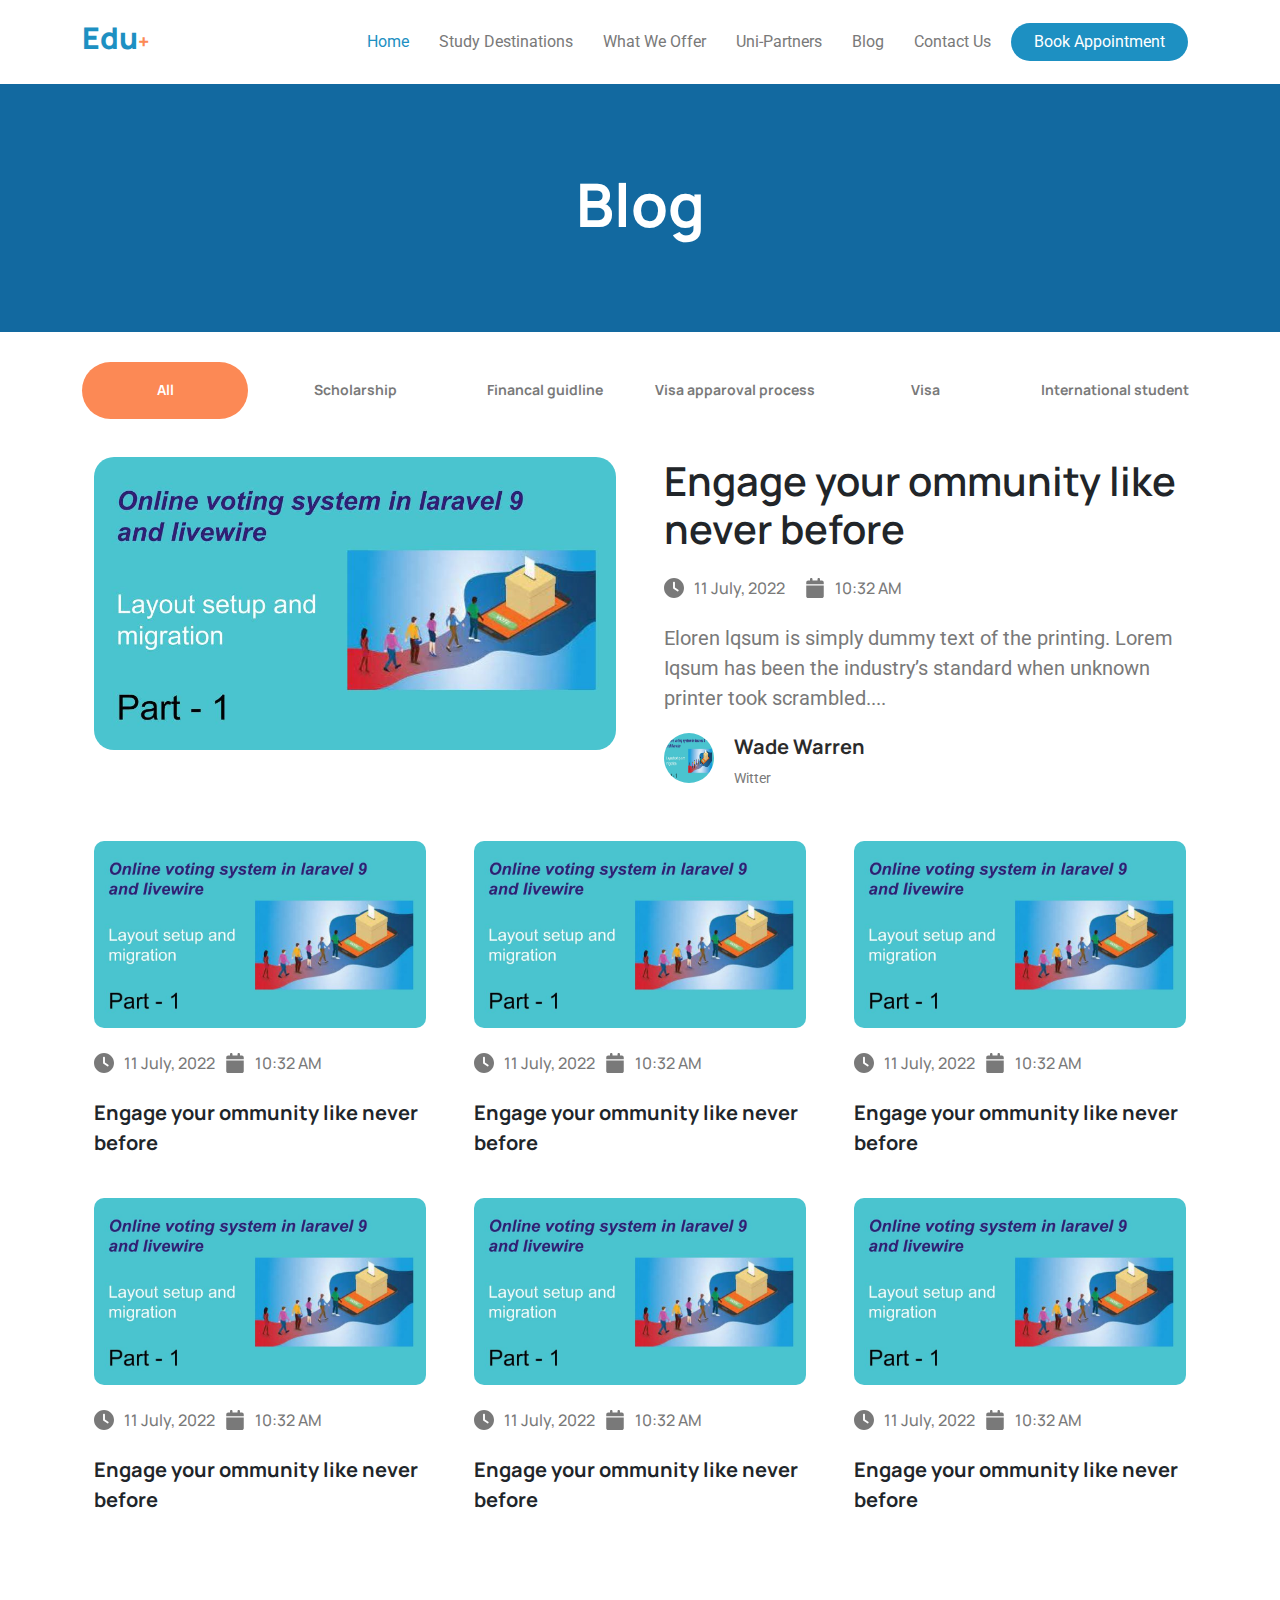
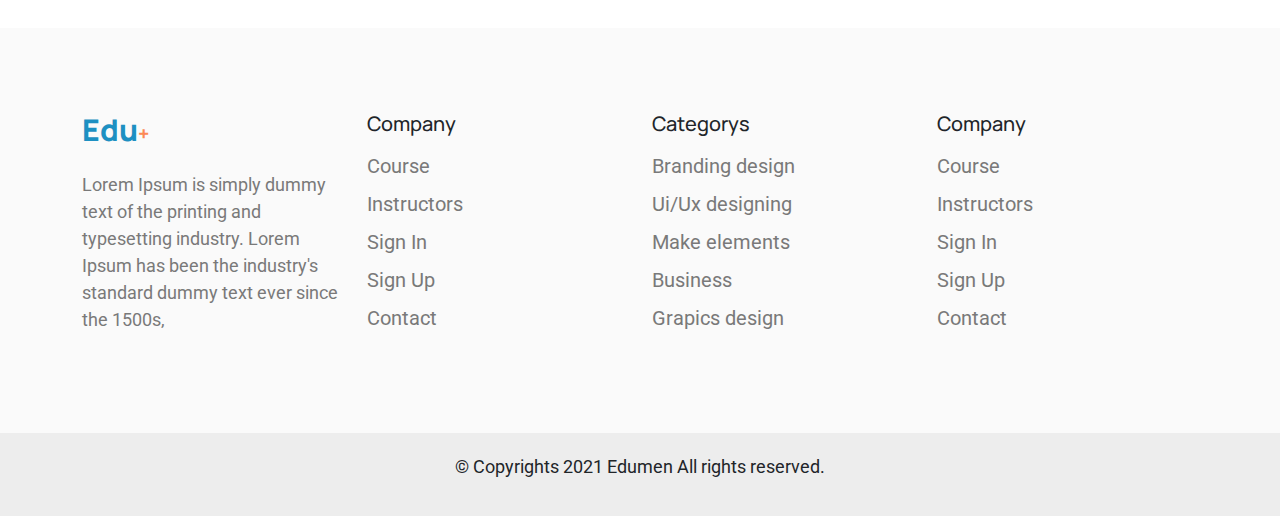
<file: frontend/blog.html>
<!DOCTYPE html>
<html lang="en">

<head>
    <meta charset="UTF-8">
    <meta http-equiv="X-UA-Compatible" content="IE=edge">
    <meta name="viewport" content="width=device-width, initial-scale=1.0">
    <link rel="stylesheet" href="css/bootstrap.min.css">
    <link rel="stylesheet" href="css/style.css">
    <link rel="stylesheet" href="css/owl.carousel.css">
    <link rel="stylesheet" href="css/owl.theme.default.min.css">
    <title>Educational Website</title>
</head>

<body>
    <!-- navbar start -->
    <div class="container-fuild">
        <div class="container">
            <nav id="navbar">
                <div class="navbar__left__side">
                    <div class="navbar__left__side__logo">
                        <h1>Edu</h1>
                        <span>+</span>
                    </div>
                </div>
                <button id="show__navbar">click</button>
                <div class="navbar__right_side">
                    <a href="#" class="nav-link active">Home</a>
                    <a href="#" class="nav-link">Study Destinations</a>
                    <a href="#" class="nav-link">What We Offer
                    </a>
                    <a href="#" class="nav-link">Uni-Partners
                    </a>
                    <a href="#" class="nav-link">Blog</a>
                    <a href="#" class="nav-link">Contact Us
                    </a>
                    <a hef="#" class="navbar__btn nav-link">Book Appointment</a>
                </div>
            </nav>
        </div>
    </div>
    <!-- navbar end -->

    <!-- hero start -->
    <section class="other__hero">
        <div class="container">
            <h1 class="text-center">
                Blog
            </h1>
        </div>
    </section>
    <!-- hero end -->

    <!-- category section start -->
    <section class="category">
        <div class="container">
            <div class="row d-flex justify-content-center">
                <div class="col-xl-2 col-lg-3 col-md-4 col-sm-6 col-xs-6">
                    <div class="tag__all">
                        <h1>All</h1>
                    </div>
                </div>
                <div class="col-xl-2 col-lg-3 col-md-4 col-sm-6 col-xs-6">
                    <div class="tag">
                        <h1>Scholarship</h1>
                    </div>
                </div>
                <div class="col-xl-2 col-lg-3 col-md-4 col-sm-6 col-xs-6">
                    <div class="tag">
                        <h1>Financal guidline</h1>
                    </div>
                </div>
                <div class="col-xl-2 col-lg-3 col-md-4 col-sm-6 col-xs-6">
                    <div class="tag">
                        <h1>Visa apparoval process</h1>
                    </div>
                </div>
                <div class="col-xl-2 col-lg-3 col-md-4 col-sm-6 col-xs-6">
                    <div class="tag">
                        <h1>Visa</h1>
                    </div>
                </div>
                <div class="col-xl-2 col-lg-3 col-md-4 col-sm-6 col-xs-6">
                    <div class="tag">
                        <h1>International student</h1>
                    </div>
                </div>
            </div>
        </div>
    </section>
    <!-- category section end -->

    <!-- latest blog start -->
    <section class="latest__blog">
        <div class="container">
            <div class="row">
                <div class="col-xl-6 col-lg-6 col-md-6 col-sm-12 px-4">
                    <div class="image">
                        <img src="images/img.jpg" alt="">
                        <div id="blog__button__next">
                            <svg xmlns="http://www.w3.org/2000/svg" viewBox="0 0 448 512">
                                <path
                                    d="M438.6 278.6l-160 160C272.4 444.9 264.2 448 256 448s-16.38-3.125-22.62-9.375c-12.5-12.5-12.5-32.75 0-45.25L338.8 288H32C14.33 288 .0016 273.7 .0016 256S14.33 224 32 224h306.8l-105.4-105.4c-12.5-12.5-12.5-32.75 0-45.25s32.75-12.5 45.25 0l160 160C451.1 245.9 451.1 266.1 438.6 278.6z" />
                            </svg>
                        </div>
                    </div>
                </div>
                <div class="col-xl-6 col-lg-6 col-md-6 col-sm-12 px-4">
                    <h1>Engage your ommunity like never before</h1>
                    <div class="date__time">
                        <a>
                            <svg xmlns="http://www.w3.org/2000/svg" viewBox="0 0 512 512">
                                <path
                                    d="M256 512C114.6 512 0 397.4 0 256C0 114.6 114.6 0 256 0C397.4 0 512 114.6 512 256C512 397.4 397.4 512 256 512zM232 256C232 264 236 271.5 242.7 275.1L338.7 339.1C349.7 347.3 364.6 344.3 371.1 333.3C379.3 322.3 376.3 307.4 365.3 300L280 243.2V120C280 106.7 269.3 96 255.1 96C242.7 96 231.1 106.7 231.1 120L232 256z" />
                            </svg>
                            <span>11 July, 2022</span>
                        </a>
                        <a>
                            <svg xmlns="http://www.w3.org/2000/svg" viewBox="0 0 448 512">
                                <path
                                    d="M96 32C96 14.33 110.3 0 128 0C145.7 0 160 14.33 160 32V64H288V32C288 14.33 302.3 0 320 0C337.7 0 352 14.33 352 32V64H400C426.5 64 448 85.49 448 112V160H0V112C0 85.49 21.49 64 48 64H96V32zM448 464C448 490.5 426.5 512 400 512H48C21.49 512 0 490.5 0 464V192H448V464z" />
                            </svg>
                            <span>10:32 AM</span>
                        </a>
                    </div>
                    <p>
                        Eloren lqsum is simply dummy text of the printing. Lorem Iqsum has been the industry’s standard
                        when unknown printer took scrambled....
                    </p>
                    <div class="auther__profile">
                        <div class="profile__images">
                            <img src="images/img.jpg" alt="">
                        </div>
                        <div class="profile__name">
                            <h2>Wade Warren</h2>
                            <p>Witter</p>
                        </div>
                    </div>
                </div>
            </div>
        </div>
    </section>
    <!-- latest blog end -->

    <section class="blogs">
        <div class="container">
            <div class="row">
                <div class="col-xl-4 col-lg-4 col-md-6 col-sm-12 px-4 my-3">
                    <div class="blog__card">
                        <div class="blog__header">
                            <img src="images/img.jpg" alt="">
                            <div id="blog__button__next">
                                <svg xmlns="http://www.w3.org/2000/svg" viewBox="0 0 448 512">
                                    <path
                                        d="M438.6 278.6l-160 160C272.4 444.9 264.2 448 256 448s-16.38-3.125-22.62-9.375c-12.5-12.5-12.5-32.75 0-45.25L338.8 288H32C14.33 288 .0016 273.7 .0016 256S14.33 224 32 224h306.8l-105.4-105.4c-12.5-12.5-12.5-32.75 0-45.25s32.75-12.5 45.25 0l160 160C451.1 245.9 451.1 266.1 438.6 278.6z" />
                                </svg>
                            </div>
                        </div>
                        <div class="blog__body">
                            <div class="date__time">
                                <a>
                                    <svg xmlns="http://www.w3.org/2000/svg" viewBox="0 0 512 512">
                                        <path
                                            d="M256 512C114.6 512 0 397.4 0 256C0 114.6 114.6 0 256 0C397.4 0 512 114.6 512 256C512 397.4 397.4 512 256 512zM232 256C232 264 236 271.5 242.7 275.1L338.7 339.1C349.7 347.3 364.6 344.3 371.1 333.3C379.3 322.3 376.3 307.4 365.3 300L280 243.2V120C280 106.7 269.3 96 255.1 96C242.7 96 231.1 106.7 231.1 120L232 256z" />
                                    </svg>
                                    <span>11 July, 2022</span>
                                </a>
                                <a>
                                    <svg xmlns="http://www.w3.org/2000/svg" viewBox="0 0 448 512">
                                        <path
                                            d="M96 32C96 14.33 110.3 0 128 0C145.7 0 160 14.33 160 32V64H288V32C288 14.33 302.3 0 320 0C337.7 0 352 14.33 352 32V64H400C426.5 64 448 85.49 448 112V160H0V112C0 85.49 21.49 64 48 64H96V32zM448 464C448 490.5 426.5 512 400 512H48C21.49 512 0 490.5 0 464V192H448V464z" />
                                    </svg>
                                    <span>10:32 AM</span>
                                </a>
                            </div>
                            <h1>Engage your ommunity like never before</h1>

                        </div>
                    </div>
                </div>
                <div class="col-xl-4 col-lg-4 col-md-6 col-sm-12 px-4 my-3">
                    <div class="blog__card">
                        <div class="blog__header">
                            <img src="images/img.jpg" alt="">
                        </div>
                        <div class="blog__body">
                            <div class="date__time">
                                <a>
                                    <svg xmlns="http://www.w3.org/2000/svg" viewBox="0 0 512 512">
                                        <path
                                            d="M256 512C114.6 512 0 397.4 0 256C0 114.6 114.6 0 256 0C397.4 0 512 114.6 512 256C512 397.4 397.4 512 256 512zM232 256C232 264 236 271.5 242.7 275.1L338.7 339.1C349.7 347.3 364.6 344.3 371.1 333.3C379.3 322.3 376.3 307.4 365.3 300L280 243.2V120C280 106.7 269.3 96 255.1 96C242.7 96 231.1 106.7 231.1 120L232 256z" />
                                    </svg>
                                    <span>11 July, 2022</span>
                                </a>
                                <a>
                                    <svg xmlns="http://www.w3.org/2000/svg" viewBox="0 0 448 512">
                                        <path
                                            d="M96 32C96 14.33 110.3 0 128 0C145.7 0 160 14.33 160 32V64H288V32C288 14.33 302.3 0 320 0C337.7 0 352 14.33 352 32V64H400C426.5 64 448 85.49 448 112V160H0V112C0 85.49 21.49 64 48 64H96V32zM448 464C448 490.5 426.5 512 400 512H48C21.49 512 0 490.5 0 464V192H448V464z" />
                                    </svg>
                                    <span>10:32 AM</span>
                                </a>
                            </div>
                            <h1>Engage your ommunity like never before</h1>

                        </div>
                    </div>
                </div>
                <div class="col-xl-4 col-lg-4 col-md-6 col-sm-12 px-4 my-3">
                    <div class="blog__card">
                        <div class="blog__header">
                            <img src="images/img.jpg" alt="">
                        </div>
                        <div class="blog__body">
                            <div class="date__time">
                                <a>
                                    <svg xmlns="http://www.w3.org/2000/svg" viewBox="0 0 512 512">
                                        <path
                                            d="M256 512C114.6 512 0 397.4 0 256C0 114.6 114.6 0 256 0C397.4 0 512 114.6 512 256C512 397.4 397.4 512 256 512zM232 256C232 264 236 271.5 242.7 275.1L338.7 339.1C349.7 347.3 364.6 344.3 371.1 333.3C379.3 322.3 376.3 307.4 365.3 300L280 243.2V120C280 106.7 269.3 96 255.1 96C242.7 96 231.1 106.7 231.1 120L232 256z" />
                                    </svg>
                                    <span>11 July, 2022</span>
                                </a>
                                <a>
                                    <svg xmlns="http://www.w3.org/2000/svg" viewBox="0 0 448 512">
                                        <path
                                            d="M96 32C96 14.33 110.3 0 128 0C145.7 0 160 14.33 160 32V64H288V32C288 14.33 302.3 0 320 0C337.7 0 352 14.33 352 32V64H400C426.5 64 448 85.49 448 112V160H0V112C0 85.49 21.49 64 48 64H96V32zM448 464C448 490.5 426.5 512 400 512H48C21.49 512 0 490.5 0 464V192H448V464z" />
                                    </svg>
                                    <span>10:32 AM</span>
                                </a>
                            </div>
                            <h1>Engage your ommunity like never before</h1>

                        </div>
                    </div>
                </div>
                <div class="col-xl-4 col-lg-4 col-md-6 col-sm-12 px-4 my-3">
                    <div class="blog__card">
                        <div class="blog__header">
                            <img src="images/img.jpg" alt="">
                        </div>
                        <div class="blog__body">
                            <div class="date__time">
                                <a>
                                    <svg xmlns="http://www.w3.org/2000/svg" viewBox="0 0 512 512">
                                        <path
                                            d="M256 512C114.6 512 0 397.4 0 256C0 114.6 114.6 0 256 0C397.4 0 512 114.6 512 256C512 397.4 397.4 512 256 512zM232 256C232 264 236 271.5 242.7 275.1L338.7 339.1C349.7 347.3 364.6 344.3 371.1 333.3C379.3 322.3 376.3 307.4 365.3 300L280 243.2V120C280 106.7 269.3 96 255.1 96C242.7 96 231.1 106.7 231.1 120L232 256z" />
                                    </svg>
                                    <span>11 July, 2022</span>
                                </a>
                                <a>
                                    <svg xmlns="http://www.w3.org/2000/svg" viewBox="0 0 448 512">
                                        <path
                                            d="M96 32C96 14.33 110.3 0 128 0C145.7 0 160 14.33 160 32V64H288V32C288 14.33 302.3 0 320 0C337.7 0 352 14.33 352 32V64H400C426.5 64 448 85.49 448 112V160H0V112C0 85.49 21.49 64 48 64H96V32zM448 464C448 490.5 426.5 512 400 512H48C21.49 512 0 490.5 0 464V192H448V464z" />
                                    </svg>
                                    <span>10:32 AM</span>
                                </a>
                            </div>
                            <h1>Engage your ommunity like never before</h1>

                        </div>
                    </div>
                </div>
                <div class="col-xl-4 col-lg-4 col-md-6 col-sm-12 px-4 my-3">
                    <div class="blog__card">
                        <div class="blog__header">
                            <img src="images/img.jpg" alt="">
                        </div>
                        <div class="blog__body">
                            <div class="date__time">
                                <a>
                                    <svg xmlns="http://www.w3.org/2000/svg" viewBox="0 0 512 512">
                                        <path
                                            d="M256 512C114.6 512 0 397.4 0 256C0 114.6 114.6 0 256 0C397.4 0 512 114.6 512 256C512 397.4 397.4 512 256 512zM232 256C232 264 236 271.5 242.7 275.1L338.7 339.1C349.7 347.3 364.6 344.3 371.1 333.3C379.3 322.3 376.3 307.4 365.3 300L280 243.2V120C280 106.7 269.3 96 255.1 96C242.7 96 231.1 106.7 231.1 120L232 256z" />
                                    </svg>
                                    <span>11 July, 2022</span>
                                </a>
                                <a>
                                    <svg xmlns="http://www.w3.org/2000/svg" viewBox="0 0 448 512">
                                        <path
                                            d="M96 32C96 14.33 110.3 0 128 0C145.7 0 160 14.33 160 32V64H288V32C288 14.33 302.3 0 320 0C337.7 0 352 14.33 352 32V64H400C426.5 64 448 85.49 448 112V160H0V112C0 85.49 21.49 64 48 64H96V32zM448 464C448 490.5 426.5 512 400 512H48C21.49 512 0 490.5 0 464V192H448V464z" />
                                    </svg>
                                    <span>10:32 AM</span>
                                </a>
                            </div>
                            <h1>Engage your ommunity like never before</h1>

                        </div>
                    </div>
                </div>
                <div class="col-xl-4 col-lg-4 col-md-6 col-sm-12 px-4 my-3">
                    <div class="blog__card">
                        <div class="blog__header">
                            <img src="images/img.jpg" alt="">
                        </div>
                        <div class="blog__body">
                            <div class="date__time">
                                <a>
                                    <svg xmlns="http://www.w3.org/2000/svg" viewBox="0 0 512 512">
                                        <path
                                            d="M256 512C114.6 512 0 397.4 0 256C0 114.6 114.6 0 256 0C397.4 0 512 114.6 512 256C512 397.4 397.4 512 256 512zM232 256C232 264 236 271.5 242.7 275.1L338.7 339.1C349.7 347.3 364.6 344.3 371.1 333.3C379.3 322.3 376.3 307.4 365.3 300L280 243.2V120C280 106.7 269.3 96 255.1 96C242.7 96 231.1 106.7 231.1 120L232 256z" />
                                    </svg>
                                    <span>11 July, 2022</span>
                                </a>
                                <a>
                                    <svg xmlns="http://www.w3.org/2000/svg" viewBox="0 0 448 512">
                                        <path
                                            d="M96 32C96 14.33 110.3 0 128 0C145.7 0 160 14.33 160 32V64H288V32C288 14.33 302.3 0 320 0C337.7 0 352 14.33 352 32V64H400C426.5 64 448 85.49 448 112V160H0V112C0 85.49 21.49 64 48 64H96V32zM448 464C448 490.5 426.5 512 400 512H48C21.49 512 0 490.5 0 464V192H448V464z" />
                                    </svg>
                                    <span>10:32 AM</span>
                                </a>
                            </div>
                            <h1>Engage your ommunity like never before</h1>

                        </div>
                    </div>
                </div>
            </div>
        </div>
    </section>

    <!-- footer section start -->
    <footer class="footer">
        <div class="container">
            <div class="row d-flex justify-content-center">
                <div class="col-xl-3 col-lg-3 col-md-6 col-sm-6 col-xs-12 my-4">
                    <div class="footer__about">
                        <div class="footer__left__side">
                            <div class="footer__left__side__logo">
                                <h1>Edu</h1>
                                <span>+</span>
                            </div>
                        </div>
                        <p>
                            Lorem Ipsum is simply dummy text of
                            the printing and typesetting industry. Lorem
                            Ipsum has been the industry's standard
                            dummy text ever since the 1500s,
                        </p>
                    </div>
                </div>
                <div class="col-xl-3 col-lg-3 col-md-6 col-sm-6 col-xs-12 my-4">
                    <div class="footer__company">
                        <h1>Company</h1>
                        <p>
                            <a class="nav-link my-2">Course</a>
                            <a class="nav-link my-2"> Instructors</a>
                            <a class="nav-link my-2"> Sign In</a>
                            <a class="nav-link my-2"> Sign Up</a>
                            <a class="nav-link my-2"> Contact</a>
                    </div>
                    </p>

                </div>
                <div class="col-xl-3 col-lg-3 col-md-6 col-sm-6 col-xs-12 my-4">
                    <div class="footer__category">
                        <h1>Categorys</h1>
                        <p>
                            <a class="nav-link my-2"> Branding design</a>
                            <a class="nav-link my-2"> Ui/Ux designing</a>
                            <a class="nav-link my-2">Make elements</a>
                            <a class="nav-link my-2"> Business</a>
                            <a class="nav-link my-2"> Grapics design</a>
                        </p>
                    </div>
                </div>
                <div class="col-xl-3 col-lg-3 col-md-6 col-sm-6 col-xs-12 my-4">
                    <div class="footer__company">
                        <h1>Company</h1>
                        <p>
                            <a class="nav-link my-2">Course</a>
                            <a class="nav-link my-2"> Instructors</a>
                            <a class="nav-link my-2"> Sign In</a>
                            <a class="nav-link my-2"> Sign Up</a>
                            <a class="nav-link my-2"> Contact</a>
                        </p>
                    </div>
                </div>

            </div>
        </div>
    </footer>

    <footer class="small__footer">
        <div class="text-center">
            <p>
                © Copyrights 2021 Edumen All rights reserved.
            </p>

        </div>
    </footer>
    <!-- footer section end -->

    <!-- js cdn -->
    <script src="js/jquery.min.js"></script>
    <script src="js/bootstrap.min.js"></script>
    <script src="js/owl.carousel.min.js"></script>
    <script src="js/app.js"></script>
</body>

</html>
</file>
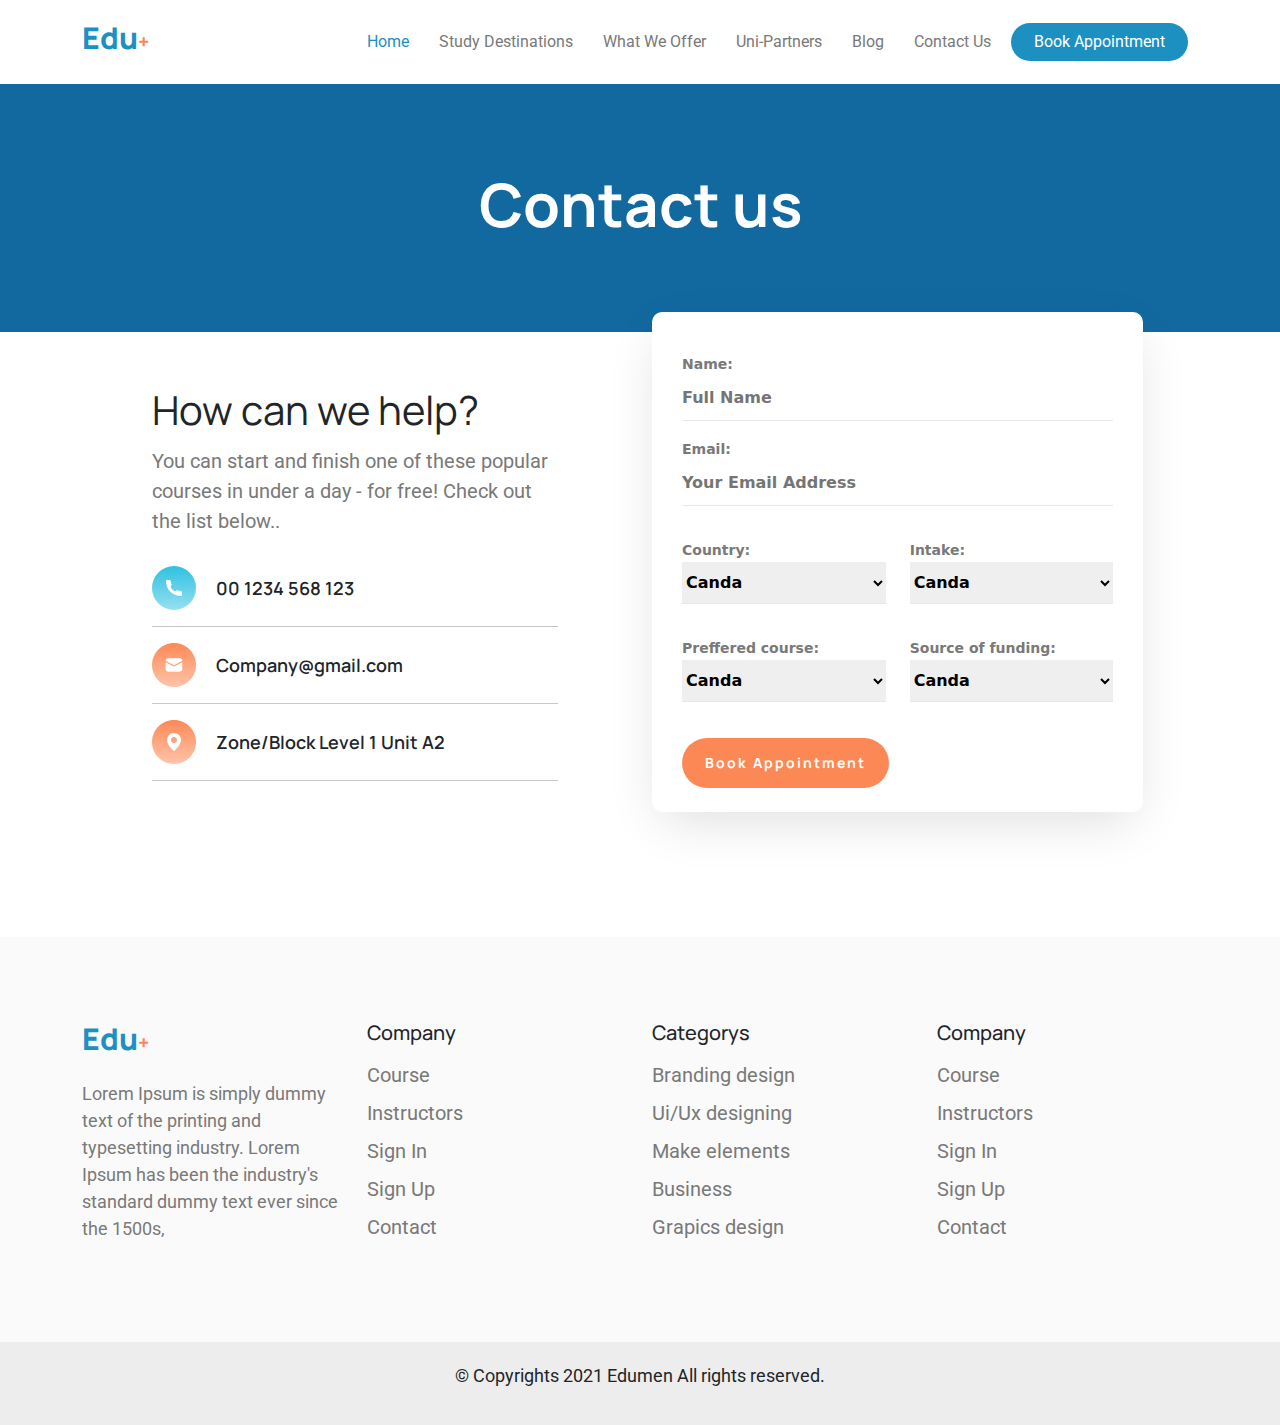
<file: frontend/contact-us.html>
<!DOCTYPE html>
<html lang="en">

<head>
    <meta charset="UTF-8">
    <meta http-equiv="X-UA-Compatible" content="IE=edge">
    <meta name="viewport" content="width=device-width, initial-scale=1.0">
    <link rel="stylesheet" href="css/bootstrap.min.css">
    <link rel="stylesheet" href="css/style.css">
    <link rel="stylesheet" href="css/owl.carousel.css">
    <link rel="stylesheet" href="css/owl.theme.default.min.css">
    <title>Educational Website</title>
</head>

<body>
    <!-- navbar start -->
    <div class="container-fuild">
        <div class="container">
            <nav id="navbar">
                <div class="navbar__left__side">
                    <div class="navbar__left__side__logo">
                        <h1>Edu</h1>
                        <span>+</span>
                    </div>
                </div>
                <div class="navbar__right_side">
                    <a href="#" class="nav-link active">Home</a>
                    <a href="#" class="nav-link">Study Destinations</a>
                    <a href="#" class="nav-link">What We Offer
                    </a>
                    <a href="#" class="nav-link">Uni-Partners
                    </a>
                    <a href="#" class="nav-link">Blog</a>
                    <a href="#" class="nav-link">Contact Us
                    </a>
                    <a hef="#" class="navbar__btn nav-link">Book Appointment</a>
                </div>
            </nav>
        </div>
    </div>
    <!-- navbar end -->

    <!-- hero start -->
    <section class="other__hero">
        <div class="container">
            <h1 class="text-center">
                Contact us
            </h1>
        </div>
    </section>
    <!-- hero end -->

    <!-- content section start -->
    <section class="contact">
        <div class="container">
            <div class="row d-flex justify-content-center">
                <div class="col-xl-6 col-lg-6 col-md-12 col-sm-12">
                    <div class="contact__left__side">
                        <h1>How can we help?</h1>
                        <p> You can start and finish one of these popular courses in under a day - for free! Check out
                            the list below..
                        </p>

                        <div class="contact__information">
                            <div class="phone d-flex align-items-center">
                                <svg width="44" height="44" viewBox="0 0 44 44" fill="none"
                                    xmlns="http://www.w3.org/2000/svg">
                                    <rect width="44" height="44" rx="22" fill="url(#paint0_linear_40_514)" />
                                    <path
                                        d="M28.9975 30C20.4659 30.0121 13.9909 23.4595 14 15.0025C14 14.4502 14.4477 14 15 14H17.6394C18.1349 14 18.5559 14.3641 18.6287 14.8543C18.8031 16.0292 19.1452 17.173 19.6445 18.2507L19.7472 18.4725C19.8901 18.7809 19.7933 19.1473 19.5167 19.3449C18.6993 19.9286 18.3869 21.1036 19.0237 22.0204C19.8228 23.1708 20.8301 24.1779 21.9803 24.9766C22.897 25.6132 24.0718 25.3009 24.6555 24.4836C24.8532 24.2069 25.2198 24.11 25.5284 24.2529L25.7492 24.3552C26.827 24.8545 27.9708 25.1966 29.1458 25.371C29.636 25.4437 30 25.8647 30 26.3603V29C30 29.5523 29.5512 30 28.9989 30L28.9975 30Z"
                                        fill="white" />
                                    <defs>
                                        <linearGradient id="paint0_linear_40_514" x1="22" y1="0" x2="22" y2="44"
                                            gradientUnits="userSpaceOnUse">
                                            <stop stop-color="#2EC1E0" />
                                            <stop offset="1" stop-color="#2EC1E0" stop-opacity="0.5" />
                                        </linearGradient>
                                    </defs>
                                </svg>
                                <span>00 1234 568 123</span>
                            </div>
                            <hr>
                            <div class="email d-flex align-items-center">
                                <svg width="44" height="44" viewBox="0 0 44 44" fill="none"
                                    xmlns="http://www.w3.org/2000/svg">
                                    <path
                                        d="M0 22C0 9.84974 9.84974 0 22 0V0C34.1503 0 44 9.84974 44 22V22C44 34.1503 34.1503 44 22 44V44C9.84974 44 0 34.1503 0 22V22Z"
                                        fill="url(#paint0_linear_0_1)" />
                                    <path
                                        d="M30.3337 19.1733V25.9583C30.3337 26.6501 30.069 27.3157 29.5939 27.8185C29.1188 28.3214 28.4693 28.6233 27.7787 28.6625L27.6253 28.6667H16.3753C15.6835 28.6667 15.018 28.402 14.5151 27.9269C14.0123 27.4518 13.7103 26.8023 13.6712 26.1117L13.667 25.9583V19.1733L21.7103 23.3867C21.7998 23.4335 21.8993 23.458 22.0003 23.458C22.1013 23.458 22.2008 23.4335 22.2903 23.3867L30.3337 19.1733ZM16.3753 15.3333H27.6253C28.2966 15.3332 28.9441 15.5825 29.442 16.0327C29.94 16.4829 30.253 17.1021 30.3203 17.77L22.0003 22.1283L13.6803 17.77C13.7449 17.1286 14.0362 16.5313 14.5018 16.0854C14.9674 15.6395 15.5767 15.3743 16.2203 15.3375L16.3753 15.3333H27.6253H16.3753Z"
                                        fill="white" />
                                    <defs>
                                        <linearGradient id="paint0_linear_0_1" x1="22" y1="0" x2="22" y2="44"
                                            gradientUnits="userSpaceOnUse">
                                            <stop stop-color="#FC8955" />
                                            <stop offset="1" stop-color="#FC8955" stop-opacity="0.5" />
                                        </linearGradient>
                                    </defs>
                                </svg>
                                <span>Company@gmail.com
                                </span>
                            </div>
                            <hr>
                            <div class="address d-flex align-items-center">
                                <svg width="44" height="44" viewBox="0 0 44 44" fill="none" <svg width="44" height="44"
                                    viewBox="0 0 44 44" fill="none" xmlns="http://www.w3.org/2000/svg">
                                    <path
                                        d="M0 22C0 9.84974 9.84974 0 22 0C34.1503 0 44 9.84974 44 22C44 34.1503 34.1503 44 22 44C9.84974 44 0 34.1503 0 22Z"
                                        fill="url(#paint0_linear_0_1)" />
                                    <path
                                        d="M22 31C20.7369 29.9226 19.5662 28.7415 18.5 27.469C16.9 25.558 15 22.712 15 20C14.9986 17.1675 16.7042 14.6134 19.3211 13.5294C21.9379 12.4454 24.9501 13.0452 26.952 15.049C28.2685 16.3596 29.0059 18.1424 29 20C29 22.712 27.1 25.558 25.5 27.469C24.4338 28.7415 23.2631 29.9226 22 31ZM22 17C20.9282 17 19.9378 17.5718 19.4019 18.5C18.866 19.4282 18.866 20.5718 19.4019 21.5C19.9378 22.4282 20.9282 23 22 23C23.6569 23 25 21.6568 25 20C25 18.3431 23.6569 17 22 17Z"
                                        fill="white" />
                                    <defs>
                                        <linearGradient id="paint0_linear_0_1" x1="22" y1="0" x2="22" y2="44"
                                            gradientUnits="userSpaceOnUse">
                                            <stop stop-color="#1D90C2" />
                                            <stop offset="1" stop-color="#1D90C2" stop-opacity="0.5" />
                                        </linearGradient>
                                    </defs>
                                </svg>

                                <span>Zone/Block Level 1 Unit A2</span>
                            </div>
                            <hr>
                        </div>
                    </div>
                </div>
                <div class="col-xl-6 col-lg-6 col-md-12 col-sm-12">
                    <div class="contact__right__side">
                        <div class="form">
                            <form action="">
                                <div class="my-3">
                                    <label for="">Name:</label>
                                    <input type="text" class="form__control" name="fullname" placeholder="Full Name"
                                        id="">
                                </div>
                                <div class="my-3">
                                    <label for="">Email:</label>
                                    <input type="email" class="form__control" name="email"
                                        placeholder="Your Email Address" id="">
                                </div>
                                <div class="row">
                                    <div class="col-md-6">
                                        <div class="my-3">
                                            <label for="">Country:</label>
                                            <select name="" id="" class="form__control">
                                                <option value="">Canda</option>
                                                <option value="">India</option>
                                                <option value="">Pakistan</option>
                                            </select>
                                        </div>
                                    </div>
                                    <div class="col-md-6">
                                        <div class="my-3">
                                            <label for="">Intake:</label>
                                            <select name="" id="" class="form__control">
                                                <option value="">Canda</option>
                                                <option value="">India</option>
                                                <option value="">Pakistan</option>
                                            </select>
                                        </div>
                                    </div>
                                </div>
                                <div class="row">
                                    <div class="col-md-6">
                                        <div class="my-3">
                                            <label for="">Preffered course:</label>
                                            <select name="" id="" class="form__control">
                                                <option value="">Canda</option>
                                                <option value="">India</option>
                                                <option value="">Pakistan</option>
                                            </select>
                                        </div>
                                    </div>
                                    <div class="col-md-6">
                                        <div class="my-3">
                                            <label for="">Source of funding:</label>
                                            <select name="" id="" class="form__control">
                                                <option value="">Canda</option>
                                                <option value="">India</option>
                                                <option value="">Pakistan</option>
                                            </select>
                                        </div>
                                    </div>
                                </div>
                                <div class="form__btn">
                                    <button>Book Appointment</button>
                                </div>
                            </form>
                        </div>
                    </div>
                </div>
            </div>
        </div>
    </section>
    <!-- content section end -->

    <!-- footer section start -->
    <footer class="footer">
        <div class="container">
            <div class="row d-flex justify-content-center">
                <div class="col-xl-3 col-lg-3 col-md-6 col-sm-6 col-xs-12 my-4">
                    <div class="footer__about">
                        <div class="footer__left__side">
                            <div class="footer__left__side__logo">
                                <h1>Edu</h1>
                                <span>+</span>
                            </div>
                        </div>
                        <p>
                            Lorem Ipsum is simply dummy text of
                            the printing and typesetting industry. Lorem
                            Ipsum has been the industry's standard
                            dummy text ever since the 1500s,
                        </p>
                    </div>
                </div>
                <div class="col-xl-3 col-lg-3 col-md-6 col-sm-6 col-xs-12 my-4">
                    <div class="footer__company">
                        <h1>Company</h1>
                        <p>
                            <a class="nav-link my-2">Course</a>
                            <a class="nav-link my-2"> Instructors</a>
                            <a class="nav-link my-2"> Sign In</a>
                            <a class="nav-link my-2"> Sign Up</a>
                            <a class="nav-link my-2"> Contact</a>
                    </div>
                    </p>

                </div>
                <div class="col-xl-3 col-lg-3 col-md-6 col-sm-6 col-xs-12 my-4">
                    <div class="footer__category">
                        <h1>Categorys</h1>
                        <p>
                            <a class="nav-link my-2"> Branding design</a>
                            <a class="nav-link my-2"> Ui/Ux designing</a>
                            <a class="nav-link my-2">Make elements</a>
                            <a class="nav-link my-2"> Business</a>
                            <a class="nav-link my-2"> Grapics design</a>
                        </p>
                    </div>
                </div>
                <div class="col-xl-3 col-lg-3 col-md-6 col-sm-6 col-xs-12 my-4">
                    <div class="footer__company">
                        <h1>Company</h1>
                        <p>
                            <a class="nav-link my-2">Course</a>
                            <a class="nav-link my-2"> Instructors</a>
                            <a class="nav-link my-2"> Sign In</a>
                            <a class="nav-link my-2"> Sign Up</a>
                            <a class="nav-link my-2"> Contact</a>
                        </p>
                    </div>
                </div>

            </div>
        </div>
    </footer>

    <footer class="small__footer">
        <div class="text-center">
            <p>
                © Copyrights 2021 Edumen All rights reserved.
            </p>

        </div>
    </footer>
    <!-- footer section end -->

    <!-- js cdn -->
    <script src="js/jquery.min.js"></script>
    <script src="js/bootstrap.min.js"></script>
    <script src="js/owl.carousel.min.js"></script>
    <script src="js/app.js"></script>
</body>

</html>
</file>
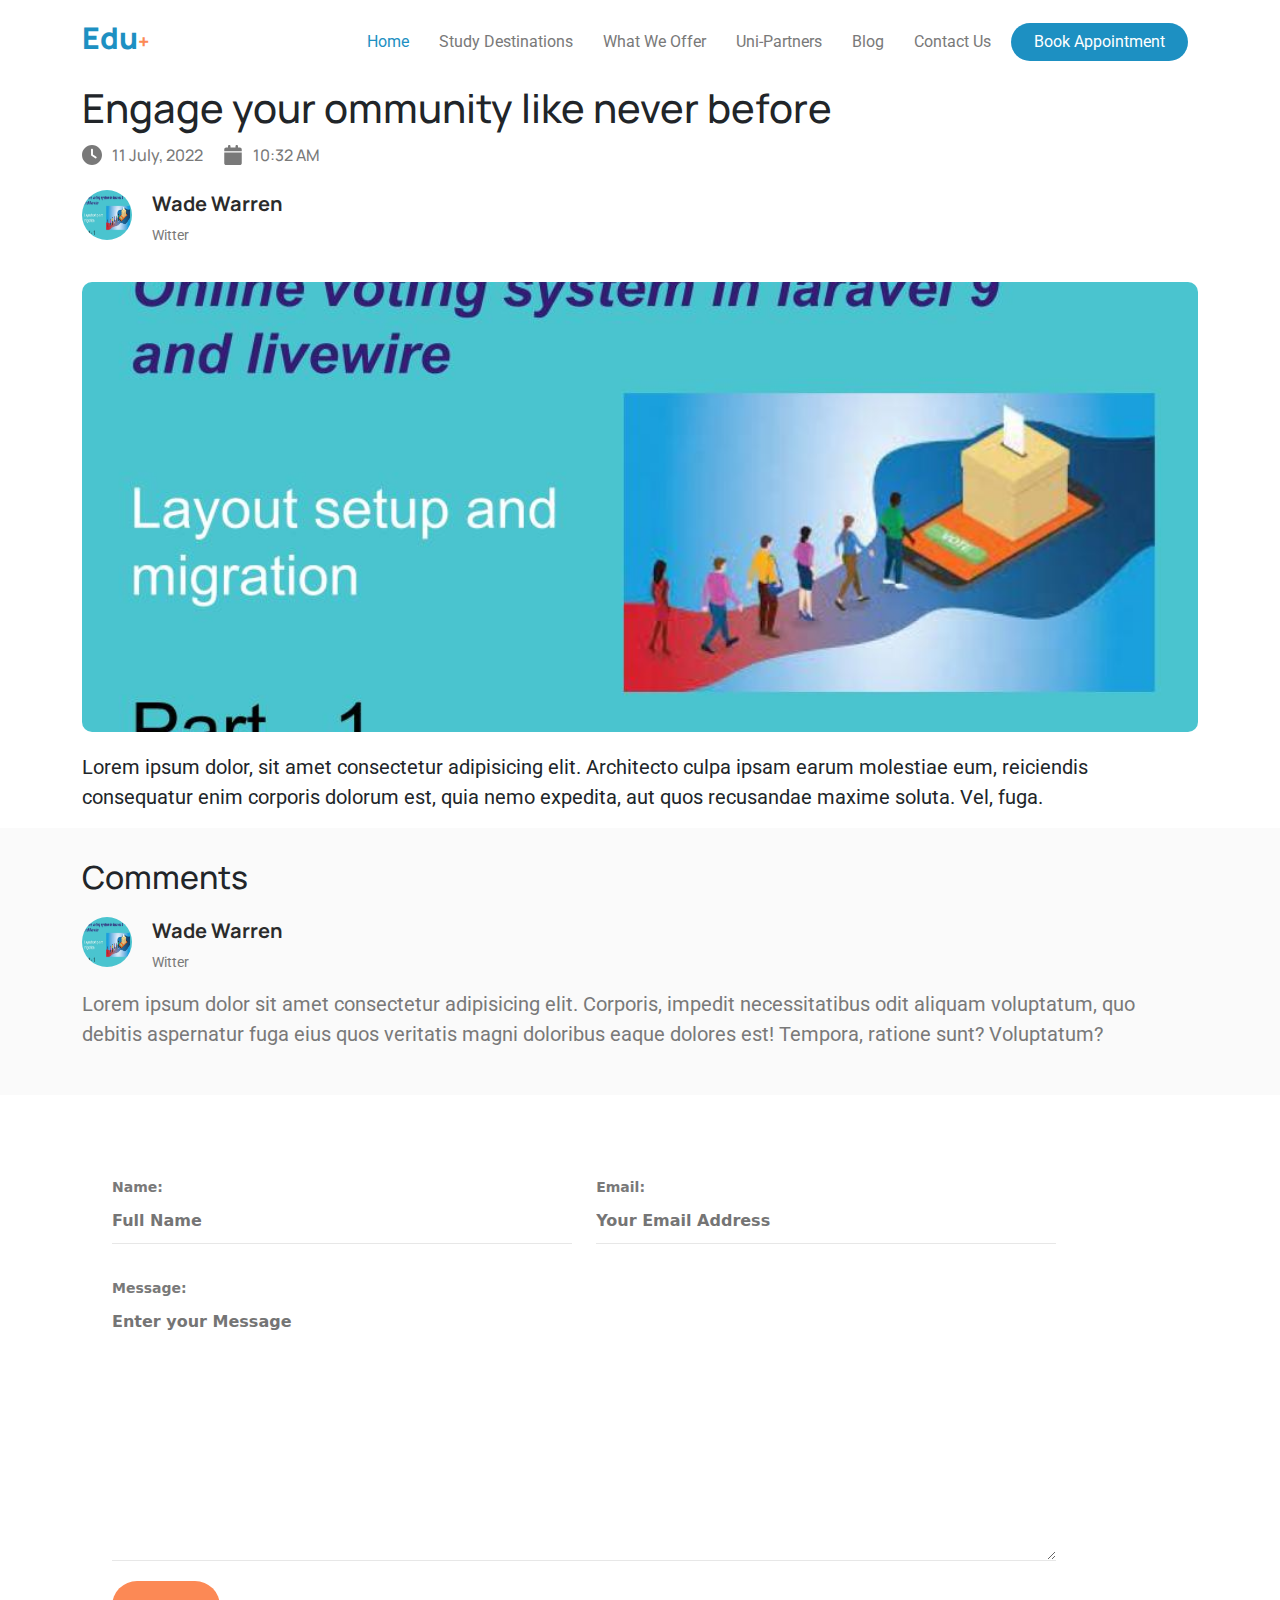
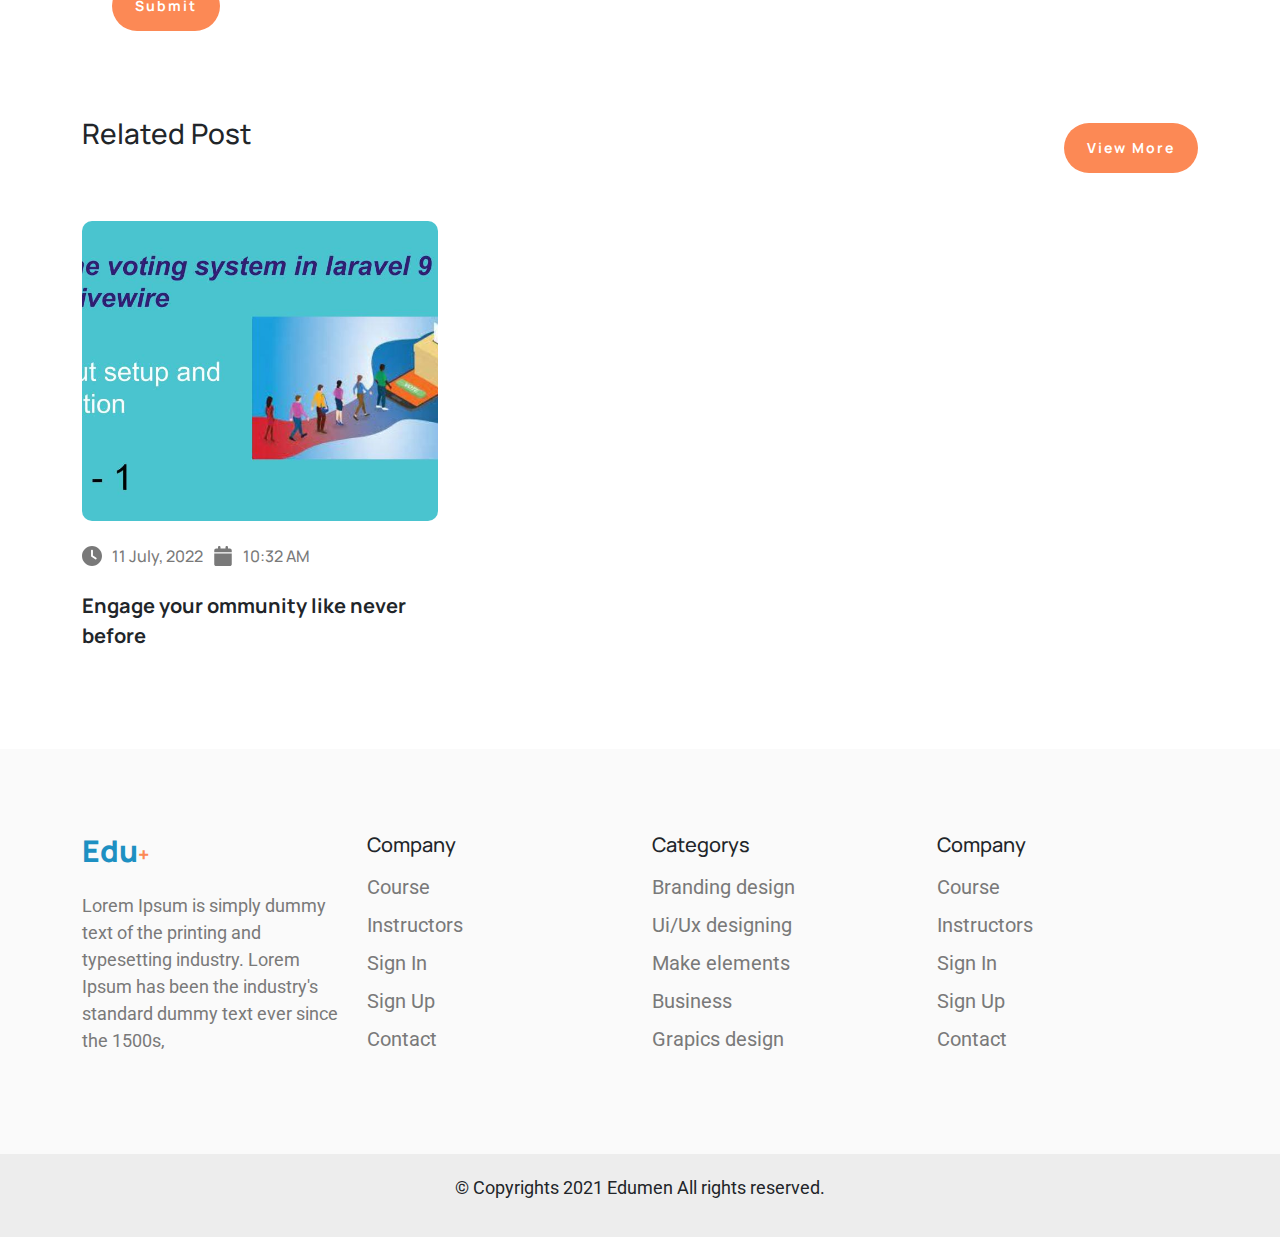
<file: frontend/page-detail.html>
<!DOCTYPE html>
<html lang="en">

<head>
    <meta charset="UTF-8">
    <meta http-equiv="X-UA-Compatible" content="IE=edge">
    <meta name="viewport" content="width=device-width, initial-scale=1.0">
    <link rel="stylesheet" href="css/bootstrap.min.css">
    <link rel="stylesheet" href="css/style.css">
    <link rel="stylesheet" href="css/owl.carousel.css">
    <link rel="stylesheet" href="css/owl.theme.default.min.css">
    <title>Educational Website</title>
</head>

<body>
    <!-- navbar start -->
    <div class="container-fuild">
        <div class="container">
            <nav id="navbar">
                <div class="navbar__left__side">
                    <div class="navbar__left__side__logo">
                        <h1>Edu</h1>
                        <span>+</span>
                    </div>
                </div>
                <button id="show__navbar">click</button>
                <div class="navbar__right_side">
                    <a href="#" class="nav-link active">Home</a>
                    <a href="#" class="nav-link">Study Destinations</a>
                    <a href="#" class="nav-link">What We Offer
                    </a>
                    <a href="#" class="nav-link">Uni-Partners
                    </a>
                    <a href="#" class="nav-link">Blog</a>
                    <a href="#" class="nav-link">Contact Us
                    </a>
                    <a hef="#" class="navbar__btn nav-link">Book Appointment</a>
                </div>
            </nav>
        </div>
    </div>
    <section class="page__detail">
        <div class="container">
            <h1>Engage your ommunity like never before</h1>
            <div class="date__time">
                <a>
                    <svg xmlns="http://www.w3.org/2000/svg" viewBox="0 0 512 512">
                        <path
                            d="M256 512C114.6 512 0 397.4 0 256C0 114.6 114.6 0 256 0C397.4 0 512 114.6 512 256C512 397.4 397.4 512 256 512zM232 256C232 264 236 271.5 242.7 275.1L338.7 339.1C349.7 347.3 364.6 344.3 371.1 333.3C379.3 322.3 376.3 307.4 365.3 300L280 243.2V120C280 106.7 269.3 96 255.1 96C242.7 96 231.1 106.7 231.1 120L232 256z" />
                    </svg>
                    <span>11 July, 2022</span>
                </a>
                <a>
                    <svg xmlns="http://www.w3.org/2000/svg" viewBox="0 0 448 512">
                        <path
                            d="M96 32C96 14.33 110.3 0 128 0C145.7 0 160 14.33 160 32V64H288V32C288 14.33 302.3 0 320 0C337.7 0 352 14.33 352 32V64H400C426.5 64 448 85.49 448 112V160H0V112C0 85.49 21.49 64 48 64H96V32zM448 464C448 490.5 426.5 512 400 512H48C21.49 512 0 490.5 0 464V192H448V464z" />
                    </svg>
                    <span>10:32 AM</span>
                </a>
            </div>
            <div class="auther__profile">
                <div class="profile__images">
                    <img src="images/img.jpg" alt="">
                </div>
                <div class="profile__name">
                    <h2>Wade Warren</h2>
                    <p>Witter</p>
                </div>
            </div>
            <img src="images/img.jpg" class="post__image" alt="">
            <p>Lorem ipsum dolor, sit amet consectetur adipisicing elit. Architecto culpa ipsam earum molestiae eum,
                reiciendis consequatur enim corporis dolorum est, quia nemo expedita, aut quos recusandae maxime soluta.
                Vel, fuga.</p>

        </div>
        <div class="comments">
            <div class="container">
                <h2>Comments</h2>
                <div class="auther__profile">
                    <div class="profile__images">
                        <img src="images/img.jpg" alt="">
                    </div>
                    <div class="profile__name">
                        <h2>Wade Warren</h2>
                        <p>Witter</p>
                    </div>
                </div>
                <p class="comment__p">Lorem ipsum dolor sit amet consectetur adipisicing elit. Corporis, impedit
                    necessitatibus odit
                    aliquam voluptatum, quo debitis aspernatur fuga eius quos veritatis magni doloribus eaque dolores
                    est! Tempora, ratione sunt? Voluptatum?</p>
            </div>
        </div>
        <div class="container">
            <div class="contact__right__side" style="box-shadow:none; margin-top:40px;">
                <div class="form">
                    <form action="">
                        <div class="row">
                            <div class="col-md-6">
                                <div class="my-3">
                                    <label for="">Name:</label>
                                    <input type="text" class="form__control" name="fullname" placeholder="Full Name"
                                        id="">
                                </div>

                            </div>
                            <div class="col-md-6">
                                <div class="my-3">
                                    <label for="">Email:</label>
                                    <input type="email" class="form__control" name="email"
                                        placeholder="Your Email Address" id="">
                                </div>
                            </div>
                        </div>
                        <div class="my-3">
                            <label for="">Message:</label>
                            <textarea name="" id="" placeholder="Enter your Message" cols="30" class="form__control"
                                rows="10"></textarea>
                        </div>

                        <div class="form__btn">
                            <button>Submit</button>
                        </div>
                    </form>
                </div>
            </div>
        </div>
    </section>

    <div class="container">
        <div class="d-flex justify-content-between align-items-center my-5">
            <h3>Related Post</h3>

            <div class="form__btn">
                <button>View More</button>
            </div>
        </div>
        <section class="related">
            <div class="row">
                <div class="col-xl-4 col-lg-4 col-md-6 col-sm-12">
                    <div class="blog__card">
                        <div class="blog__header">
                            <img src="images/img.jpg" alt="">
                            <div id="blog__button__next">
                                <svg xmlns="http://www.w3.org/2000/svg" viewBox="0 0 448 512">
                                    <path
                                        d="M438.6 278.6l-160 160C272.4 444.9 264.2 448 256 448s-16.38-3.125-22.62-9.375c-12.5-12.5-12.5-32.75 0-45.25L338.8 288H32C14.33 288 .0016 273.7 .0016 256S14.33 224 32 224h306.8l-105.4-105.4c-12.5-12.5-12.5-32.75 0-45.25s32.75-12.5 45.25 0l160 160C451.1 245.9 451.1 266.1 438.6 278.6z" />
                                </svg>
                            </div>
                        </div>
                        <div class="blog__body">
                            <div class="date__time">
                                <a>
                                    <svg xmlns="http://www.w3.org/2000/svg" viewBox="0 0 512 512">
                                        <path
                                            d="M256 512C114.6 512 0 397.4 0 256C0 114.6 114.6 0 256 0C397.4 0 512 114.6 512 256C512 397.4 397.4 512 256 512zM232 256C232 264 236 271.5 242.7 275.1L338.7 339.1C349.7 347.3 364.6 344.3 371.1 333.3C379.3 322.3 376.3 307.4 365.3 300L280 243.2V120C280 106.7 269.3 96 255.1 96C242.7 96 231.1 106.7 231.1 120L232 256z" />
                                    </svg>
                                    <span>11 July, 2022</span>
                                </a>
                                <a>
                                    <svg xmlns="http://www.w3.org/2000/svg" viewBox="0 0 448 512">
                                        <path
                                            d="M96 32C96 14.33 110.3 0 128 0C145.7 0 160 14.33 160 32V64H288V32C288 14.33 302.3 0 320 0C337.7 0 352 14.33 352 32V64H400C426.5 64 448 85.49 448 112V160H0V112C0 85.49 21.49 64 48 64H96V32zM448 464C448 490.5 426.5 512 400 512H48C21.49 512 0 490.5 0 464V192H448V464z" />
                                    </svg>
                                    <span>10:32 AM</span>
                                </a>
                            </div>
                            <h1>Engage your ommunity like never before</h1>

                        </div>
                    </div>
                </div>
            </div>
        </section>
    </div>

    <!-- footer section start -->
    <footer class="footer">
        <div class="container">
            <div class="row d-flex justify-content-center">
                <div class="col-xl-3 col-lg-3 col-md-6 col-sm-6 col-xs-12 my-4">
                    <div class="footer__about">
                        <div class="footer__left__side">
                            <div class="footer__left__side__logo">
                                <h1>Edu</h1>
                                <span>+</span>
                            </div>
                        </div>
                        <p>
                            Lorem Ipsum is simply dummy text of
                            the printing and typesetting industry. Lorem
                            Ipsum has been the industry's standard
                            dummy text ever since the 1500s,
                        </p>
                    </div>
                </div>
                <div class="col-xl-3 col-lg-3 col-md-6 col-sm-6 col-xs-12 my-4">
                    <div class="footer__company">
                        <h1>Company</h1>
                        <p>
                            <a class="nav-link my-2">Course</a>
                            <a class="nav-link my-2"> Instructors</a>
                            <a class="nav-link my-2"> Sign In</a>
                            <a class="nav-link my-2"> Sign Up</a>
                            <a class="nav-link my-2"> Contact</a>
                    </div>
                    </p>

                </div>
                <div class="col-xl-3 col-lg-3 col-md-6 col-sm-6 col-xs-12 my-4">
                    <div class="footer__category">
                        <h1>Categorys</h1>
                        <p>
                            <a class="nav-link my-2"> Branding design</a>
                            <a class="nav-link my-2"> Ui/Ux designing</a>
                            <a class="nav-link my-2">Make elements</a>
                            <a class="nav-link my-2"> Business</a>
                            <a class="nav-link my-2"> Grapics design</a>
                        </p>
                    </div>
                </div>
                <div class="col-xl-3 col-lg-3 col-md-6 col-sm-6 col-xs-12 my-4">
                    <div class="footer__company">
                        <h1>Company</h1>
                        <p>
                            <a class="nav-link my-2">Course</a>
                            <a class="nav-link my-2"> Instructors</a>
                            <a class="nav-link my-2"> Sign In</a>
                            <a class="nav-link my-2"> Sign Up</a>
                            <a class="nav-link my-2"> Contact</a>
                        </p>
                    </div>
                </div>

            </div>
        </div>
    </footer>

    <footer class="small__footer">
        <div class="text-center">
            <p>
                © Copyrights 2021 Edumen All rights reserved.
            </p>

        </div>
    </footer>
    <!-- footer section end -->

    <!-- js cdn -->
    <script src="js/jquery.min.js"></script>
    <script src="js/bootstrap.min.js"></script>
    <script src="js/owl.carousel.min.js"></script>
    <script src="js/app.js"></script>
</body>

</html>
</file>
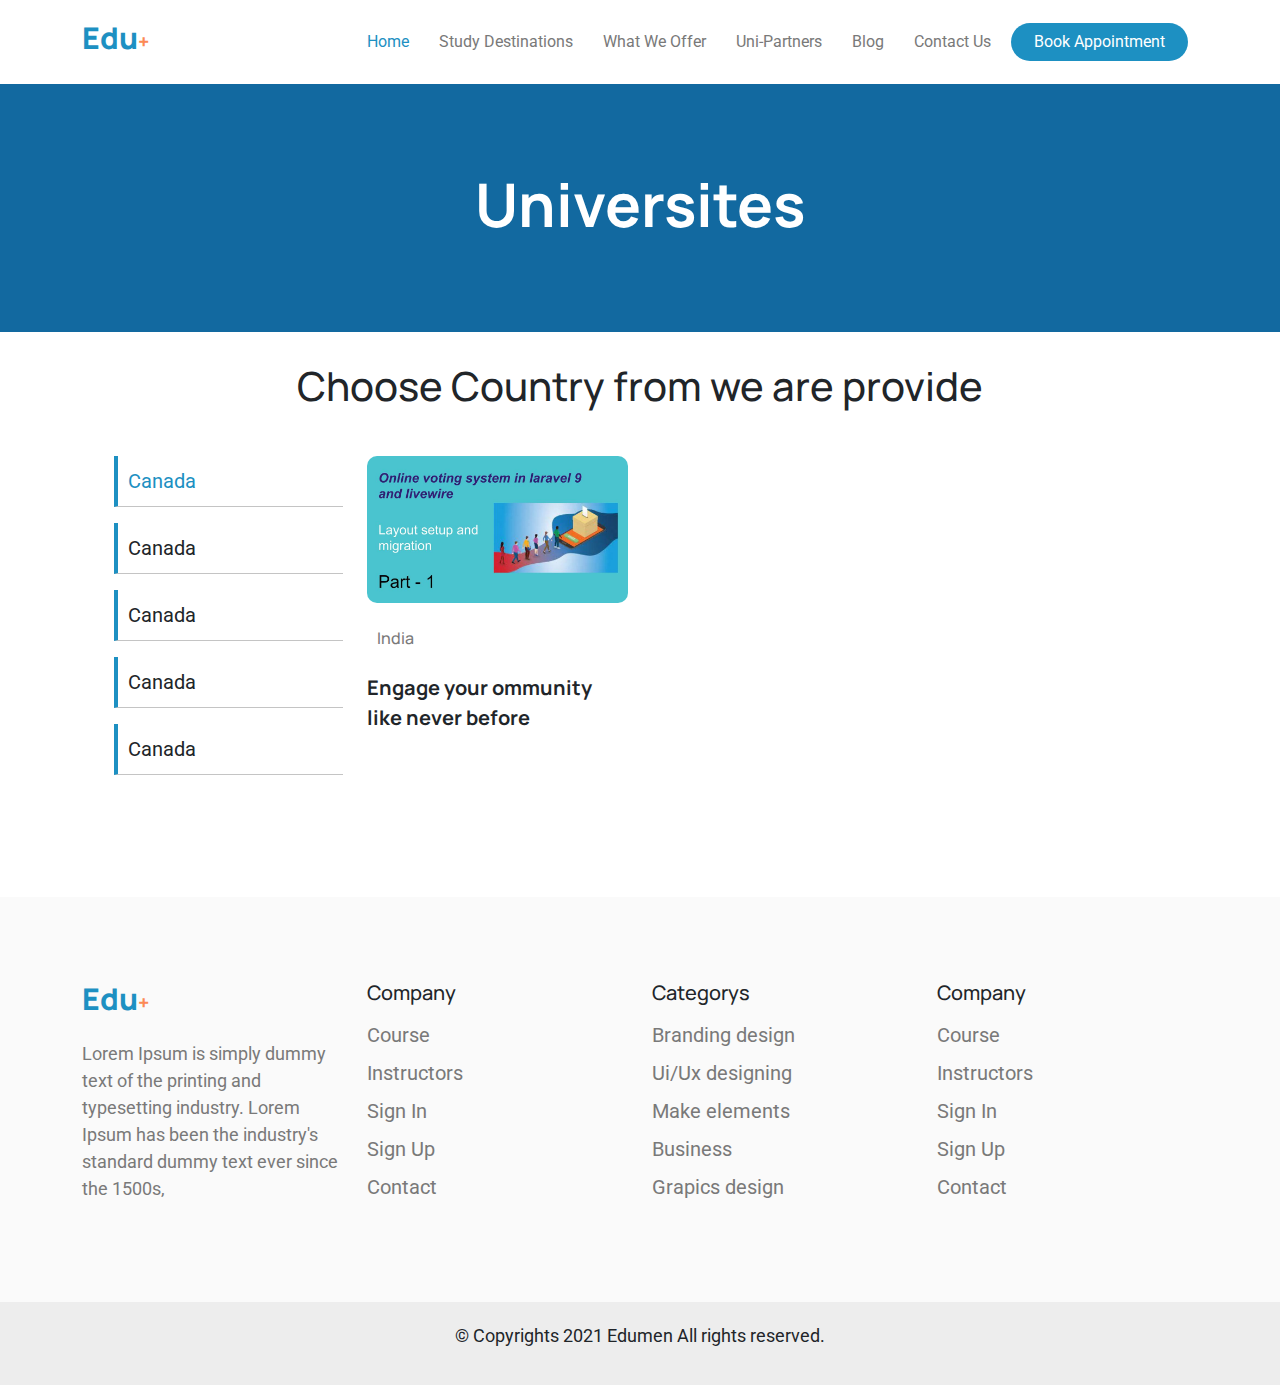
<file: frontend/universities.html>
<!DOCTYPE html>
<html lang="en">

<head>
    <meta charset="UTF-8">
    <meta http-equiv="X-UA-Compatible" content="IE=edge">
    <meta name="viewport" content="width=device-width, initial-scale=1.0">
    <link rel="stylesheet" href="css/bootstrap.min.css">
    <link rel="stylesheet" href="css/style.css">
    <link rel="stylesheet" href="css/owl.carousel.css">
    <link rel="stylesheet" href="css/owl.theme.default.min.css">
    <link rel="stylesheet" href="https://cdnjs.cloudflare.com/ajax/libs/font-awesome/6.1.1/css/all.min.css"
        integrity="sha512-KfkfwYDsLkIlwQp6LFnl8zNdLGxu9YAA1QvwINks4PhcElQSvqcyVLLD9aMhXd13uQjoXtEKNosOWaZqXgel0g=="
        crossorigin="anonymous" referrerpolicy="no-referrer" />
    <title>Educational Website</title>
</head>

<body>
    <!-- navbar start -->
    <div class="container-fuild">
        <div class="container">
            <nav id="navbar">
                <div class="navbar__left__side">
                    <div class="navbar__left__side__logo">
                        <h1>Edu</h1>
                        <span>+</span>
                    </div>
                </div>
                <button id="show__navbar">click</button>
                <div class="navbar__right_side">
                    <a href="#" class="nav-link active">Home</a>
                    <a href="#" class="nav-link">Study Destinations</a>
                    <a href="#" class="nav-link">What We Offer
                    </a>
                    <a href="#" class="nav-link">Uni-Partners
                    </a>
                    <a href="#" class="nav-link">Blog</a>
                    <a href="#" class="nav-link">Contact Us
                    </a>
                    <a hef="#" class="navbar__btn nav-link">Book Appointment</a>
                </div>
            </nav>
        </div>
    </div>
    <!-- navbar end -->

    <!-- hero start -->
    <section class="other__hero">
        <div class="container">
            <h1 class="text-center">
                Universites
            </h1>
        </div>
    </section>
    <!-- hero end -->
    <!-- heading start -->
    <section class="study__heading">
        <h1>Choose Country from we are provide</h1>
    </section>
    <!-- heading end -->
    <section class="blogs">
        <div class="container">
            <div class="row">
                <div class="col-xl-3 col-lg-3 col-md-3 col-sm- my-3">
                    <div class="un__left">
                        <ul>
                            <li class="active ">Canada</li>
                        </ul>
                        <ul>
                            <li class="my-3">Canada</li>
                        </ul>
                        <ul>
                            <li class="my-3">Canada</li>
                        </ul>
                        <ul>
                            <li class="my-3">Canada</li>
                        </ul>
                        <ul>
                            <li class="my-3">Canada</li>
                        </ul>
                    </div>
                </div>
                <div class="col-xl-9 col-lg-9 col-md-9 col-sm-12">
                    <div class="row">
                        <div class="col-xl-4 col-lg-4 col-md-6 col-sm-12 my-3">
                            <div class="blog__card">
                                <div class="blog__header">
                                    <img src="images/img.jpg" alt="">
                                </div>
                                <div class="blog__body">
                                    <div class="date__time">
                                        <a>
                                            <i class="fa-solid fa-location-dot" style="color:#FC8955""></i>
                                            <span>India</span>
                                        </a>
                                    </div>
                                    <h1>Engage your ommunity like never before</h1>

                                </div>
                            </div>
                        </div>
                    </div>
                </div>
            </div>

        </div>
    </section>

    <!-- footer section start -->
    <footer class=" footer">
                                                <div class="container">
                                                    <div class="row d-flex justify-content-center">
                                                        <div class="col-xl-3 col-lg-3 col-md-6 col-sm-6 col-xs-12 my-4">
                                                            <div class="footer__about">
                                                                <div class="footer__left__side">
                                                                    <div class="footer__left__side__logo">
                                                                        <h1>Edu</h1>
                                                                        <span>+</span>
                                                                    </div>
                                                                </div>
                                                                <p>
                                                                    Lorem Ipsum is simply dummy text of
                                                                    the printing and typesetting industry. Lorem
                                                                    Ipsum has been the industry's standard
                                                                    dummy text ever since the 1500s,
                                                                </p>
                                                            </div>
                                                        </div>
                                                        <div class="col-xl-3 col-lg-3 col-md-6 col-sm-6 col-xs-12 my-4">
                                                            <div class="footer__company">
                                                                <h1>Company</h1>
                                                                <p>
                                                                    <a class="nav-link my-2">Course</a>
                                                                    <a class="nav-link my-2"> Instructors</a>
                                                                    <a class="nav-link my-2"> Sign In</a>
                                                                    <a class="nav-link my-2"> Sign Up</a>
                                                                    <a class="nav-link my-2"> Contact</a>
                                                            </div>
                                                            </p>

                                                        </div>
                                                        <div class="col-xl-3 col-lg-3 col-md-6 col-sm-6 col-xs-12 my-4">
                                                            <div class="footer__category">
                                                                <h1>Categorys</h1>
                                                                <p>
                                                                    <a class="nav-link my-2"> Branding design</a>
                                                                    <a class="nav-link my-2"> Ui/Ux designing</a>
                                                                    <a class="nav-link my-2">Make elements</a>
                                                                    <a class="nav-link my-2"> Business</a>
                                                                    <a class="nav-link my-2"> Grapics design</a>
                                                                </p>
                                                            </div>
                                                        </div>
                                                        <div class="col-xl-3 col-lg-3 col-md-6 col-sm-6 col-xs-12 my-4">
                                                            <div class="footer__company">
                                                                <h1>Company</h1>
                                                                <p>
                                                                    <a class="nav-link my-2">Course</a>
                                                                    <a class="nav-link my-2"> Instructors</a>
                                                                    <a class="nav-link my-2"> Sign In</a>
                                                                    <a class="nav-link my-2"> Sign Up</a>
                                                                    <a class="nav-link my-2"> Contact</a>
                                                                </p>
                                                            </div>
                                                        </div>

                                                    </div>
                                                </div>
                                                </footer>

                                                <footer class="small__footer">
                                                    <div class="text-center">
                                                        <p>
                                                            © Copyrights 2021 Edumen All rights reserved.
                                                        </p>

                                                    </div>
                                                </footer>
                                                <!-- footer section end -->

                                                <!-- js cdn -->
                                                <script src="js/jquery.min.js"></script>
                                                <script src="js/bootstrap.min.js"></script>
                                                <script src="js/owl.carousel.min.js"></script>
                                                <script src="js/app.js"></script>
</body>

</html>
</file>
<file: frontend/css/style.css>
@import url('https://fonts.googleapis.com/css2?family=Manrope&display=swap');
@import url('https://fonts.googleapis.com/css2?family=Roboto:wght@400&display=swap');

/* css colors */
:root {}

* {
    margin: 0px;
    padding: 0px;
    box-sizing: border-box;
}



h1,
h2,
h3,
h4,
h5,
h6,
span {
    font-family: 'Manrope', sans-serif;

}

button {
    font-family: 'Manrope', sans-serif;
    cursor: pointer;
    outline: none;
    border: none;
    background-color: transparent;
}

p,
a {
    font-family: 'Roboto', sans-serif;
    font-size: 20px;
}

ul li {
    font-family: 'Roboto', sans-serif;
    list-style: none;

}

li {
    font-family: 'Roboto', sans-serif;
    list-style: none;
}

a {
    text-decoration: none;
    cursor: pointer;
}

/* navbar css start */
#navbar {
    display: flex;
    justify-content: space-between;
    align-items: center;
    margin: 20px 0px;
}

#show__navbar {
    display: none;
}

#navbar .navbar__left__side .navbar__left__side__logo {
    display: flex;
    align-items: center;
}

#navbar .navbar__left__side .navbar__left__side__logo h1 {
    font-size: 30px;
    font-weight: 800;
    letter-spacing: -2%;
    color: #1D90C2;

}

#navbar .navbar__left__side .navbar__left__side__logo span {
    font-size: 20px;
    font-weight: 800;
    letter-spacing: 1%;
    color: #FC8955;

}

#navbar .navbar__right_side {
    display: flex;
    align-items: center;
}

#navbar .navbar__right_side a {
    margin-right: 10px;
    font-size: 16px;
    font-weight: 400;
    line-height: 18.75px;
    color: #797979;
    padding: 2px 10px;
}

.active {
    color: #1D90C2 !important;
}

#navbar .navbar__right_side .navbar__btn {
    background-color: #1D90C2;
    color: white;
    padding: 10px 23px;
    border-radius: 20px;
}

/* navbar css end */

/* hero section start */
.hero {
    background: linear-gradient(to bottom, #EDF4F8, rgba(237, 244, 248, 0));
    padding: 14px 0px;
}

.hero__left__content {
    margin-right: 20px;
}

.hero__left__content .offer {
    border-left: 4px solid #1D90C2;
    background: linear-gradient(90deg, #B9E2F4, rgba(185, 226, 244, 0));


}

.hero__left__content .offer p {
    padding: 11px 20px;
    color: #1D90C2;
    font-size: 24px;
    font-weight: 400;
}

.hero__left__content .heading h1 {
    font-size: 60px;
    font-weight: bolder;
    line-height: 80px;
}

.hero__left__content .heading h1 span {
    color: #FC8955;
}

.hero__left__content .paragrah {
    margin: 10px 0px;
}

.hero__left__content .paragrah p {
    font-size: 20px;
    font-weight: 400;
    line-height: 30px;
    color: #797979;
}

.hero__left__content .hero_btn button {
    background-color: #FC8955;
    color: white;
    padding: 10px 23px;
    border-radius: 27px;
    font-size: 16px;
    font-weight: 700;
    line-height: 30px;
    letter-spacing: 2px;
}

.hero__right__image img {
    width: 100%;
}

/* hero section end */

/* offer start */
.top_offer {
    margin: 20px 0px;
}

.top_offer .row {
    background: linear-gradient(to right, rgba(185, 226, 244, 0.1) 0%, rgba(185, 226, 244, 0) 100%);
}


.left__border__offer {
    border-left: 4px solid #1D90C2;
}

.top__offer__left__heading h1 {
    font-size: 29px;
    font-weight: 500;
    line-height: 34px;
}

.top__offer__right {
    height: 14vh;
    position: relative;
}

#next__button__offer {
    cursor: pointer;
}

#next__button__offer svg {
    border-radius: 40px;
    width: 45px;
    height: 45px;
    position: absolute;
    top: 50%;
    right: 0;
    transform: translate(50%, -95%);
    background-color: #FC8955;
    padding: 8px 13px;
    box-shadow: rgba(0, 0, 0, 0.35) 0px 5px 15px;
    fill: white;
}

/* offer end */

/* other page hero section  start*/
.other__hero {
    display: flex;
    align-items: center;
    justify-content: center;
    width: 100%;
    height: fit-content;
    padding: 80px 0px;
    background-color: #1269A0;
}

.other__hero h1 {
    font-size: 60px;
    font-weight: bold;
    line-height: 80px;
    color: white;
}

/* other page hero section  end*/

/* contact page start */
.study__contact {
    background-color: #1269A0;
    /* margin-top: -450px !important; */

}

.contact__left__side {
    margin: 30px 0px;

}

.contact__left__side {
    padding: 20px 70px;
}

.study__contact_content {
    color: white;


}

.study__contact_content p {
    color: white !important;
}

.study__contact__right {
    margin-top: -90px !important;
    box-shadow: none !important;
    width: 100%;

}

.contact__left__side h1 {
    font-weight: 400;
    font-size: 40px;
    line-height: 56px;
}

.contact__left__side p {
    font-weight: 400;
    font-size: 20px;
    line-height: 30px;
    color: #797979;
}

.contact__left__side h3 {
    font-size: 25px;
    font-weight: 500;
}

.phone span {
    margin-left: 20px;
    font-weight: 600;
    font-size: 18px;
    line-height: 30px;
}

.email span {
    margin-left: 20px;
    font-weight: 600;
    font-size: 18px;
    line-height: 30px;
}

.address span {
    margin-left: 20px;
    font-weight: 600;
    font-size: 18px;
    line-height: 30px;
}

.contact__right__side {
    background-color: white;
    box-shadow: 0px 16px 50px -10px rgba(0, 0, 0, 0.14);
    border-radius: 10px;
    padding: 24px 30px;
    margin-top: -20px;
    width: 90%;
}

label {
    font-size: 14px;
    font-weight: 600;
    color: #797979;
}

.form__control {
    width: 100%;
    display: block;
    padding: 10px 0px;
    border: none;
    border-bottom: 1px solid #E7E7E7;
    font-size: 16px;
    outline: none;
    font-weight: 600;
}

.form__btn {
    margin-top: 20px;
}

.form__btn button {
    background-color: #FC8955;
    color: white;
    padding: 10px 23px;
    border-radius: 27px;
    font-size: 14px;
    font-weight: 700;
    line-height: 30px;
    letter-spacing: 2px;
}

.contact__information {
    margin-top: 30px;
}

/* contact page start */

/* blog start */
.category {
    margin: 30px 0px;
}

.tag__all h1 {
    font-size: 14px;
    font-weight: 700;
    padding: 20px 0px;
    text-align: center;
    border-radius: 38px;
    color: white;
    background-color: #FC8955;
    cursor: pointer;
}

.tag h1 {
    font-size: 14px;
    font-weight: 700;
    padding: 20px 0px;
    text-align: center;
    border-radius: 38px;
    color: #797979;
    cursor: pointer;

}

.tag:hover {
    font-size: 14px;
    font-weight: 700;
    text-align: center;
    border-radius: 38px;
    color: white;
    background-color: #FC8955;
    transition: all .4s;
}

.latest__blog {
    margin: 20px 0px;
}

.image img {
    width: 100%;
    border-radius: 20px;
    position: relative;
}

.latest__blog .date__time a svg {
    width: 20px;
    height: 20px;
    fill: #797979;
}

.latest__blog .date__time a {
    margin-right: 20px;
    display: flex;
    align-items: center;
}

.latest__blog .date__time a span {
    color: #797979;
    margin-left: 10px;
    font-weight: 500;
    font-size: 16px;
    line-height: 30px;
}

.page__detail .date__time {
    display: flex;
    align-items: center;
}

.page__detail .date__time a svg {
    width: 20px;
    height: 20px;
    fill: #797979;
}

.page__detail .date__time a {
    margin-right: 20px;
    display: flex;
    align-items: center;
}

.page__detail .date__time a span {
    color: #797979;
    margin-left: 10px;
    font-weight: 500;
    font-size: 16px;
    line-height: 30px;
}


.latest__blog .date__time {
    display: flex;
    align-items: center;
    margin: 20px 0px;
}

.latest__blog h1 {
    font-size: 40px;
    font-weight: 600;
}

.latest__blog h1:hover {
    color: #FC8955;
    cursor: pointer;
}

.latest__blog p {
    color: #797979;
    font-size: 20px;
    font-weight: 400;
}

.auther__profile {
    display: flex;
    align-items: flex-start;
    margin-top: 20px;
}

.profile__images img {
    width: 50px;
    border-radius: 100%;
    height: 50px;
}

.profile__name {
    margin-left: 20px;
}

.profile__name h2 {
    font-size: 20px;
    font-weight: 700;
    line-height: 27.32px;
    color: #2B2B2B;
}

.page__detail .post__image {
    width: 100%;
    height: 50vh;
    object-fit: cover;
    border-radius: 10px;
    margin: 20px 0px;
}

.comments .comment__p {
    color: #797979;
}

.comments {
    background-color: #FAFAFA;
    padding: 30px 0px;
}

.related img {
    width: 100%;
    height: 300px;
    object-fit: cover;
    border-radius: 10px;
}



.profile__name p {
    color: #797979;
    font-size: 14px;
    font-weight: 400;
}

.blog__body .date__time {
    margin: 20px 0px;
}

.blog__body .date__time a {
    display: flex;
    margin-right: 10px;
    align-items: center;
}

.blog__body .date__time a span {
    color: #797979;
    margin-left: 10px;
    font-weight: 500;
    font-size: 16px;
    line-height: 30px;

}

.blog__body .date__time {
    display: flex;
    align-items: center;

}


.blog__body .date__time a svg {
    width: 20px;
    height: 20px;
    fill: #797979;
}

.blogs .blog__card .blog__header img {
    width: 100%;
    border-radius: 10px;
    cursor: pointer;
}

.blogs .blog__card .blog__header {
    position: relative;

}

.image {
    position: relative;
}


#blog__button__next {
    position: absolute;
    top: 40%;
    left: 40%;
    transform: translate(-50%, -30%);
    background-color: #FC8955;
    padding: 10px;
    border-radius: 30px;
    display: none;
    transform: rotate(-45deg);
}



.blog__header:hover #blog__button__next {
    display: block;
    transition: all .4s;
}

.image:hover #blog__button__next {
    display: block;
    transition: all .4s;
}

#blog__button__next svg {
    width: 30px;
    height: 30px;
    fill: white;
}

.blog__body h1 {
    font-size: 20px;
    font-weight: bold;
    line-height: 30px;
}

.study__heading {
    text-align: center;
    margin: 30px 0px;
    font-weight: 500;
    font-size: 40px;
    line-height: 56px;
}

.blog__body .study__title {
    margin-top: 15px;
    margin-bottom: 10px;
    text-transform: capitalize;
}

.blog__body .study__title:hover,
.blog__body .study__btn:hover {
    color: #FC8955;
    cursor: pointer;
}

.blog__body .study__sub__title {
    font-size: 14px;
    line-height: 25px;
    color: #797979;
    margin-bottom: 3px;
}

.blog__body .study__btn {
    font-size: 16px;
    font-weight: 700;
    margin-top: 5px !important;
}

/* blog end */
/* testimonial start  */
.testimonial .testimonial__sub__heading {
    font-size: 24px;
    font-weight: 400;
    line-height: 30px;
    color: #1269A0;
    text-align: center;
}

.testimonial__heading {
    text-align: center;
    margin: 10px 0px;
    font-weight: 500;
    font-size: 40px;
    line-height: 56px;
}

.testimonial {
    margin: 15% 0px;
}

.testimonial__carousel .item {
    background-color: #FAFAFA;
    padding: 20px;
}

.textimonial__image img {
    width: 100%;
}

.textimonial__image {
    position: relative;
}

.textimonial__arrow {
    position: absolute;
    bottom: 10%;
    left: 0;
}

.textimonial__arrow i {
    cursor: pointer;
    background-color: #FC8955;
    padding: 15px;
    color: white;
    font-size: 20px;
    border-radius: 60px;
    margin-right: 10px;
}

.testimonial__profile {
    display: flex;
    align-items: flex-start;
}

.testimonial__content {
    height: fit-content;
    margin: 50px 0px;
}

.testimonial__contents {
    padding: 0px 40px;
}

.testimonial__profile .left__testimonial__profile {
    width: 50px;
    height: 50px;
}

.testimonial__profile .left__testimonial__profile img {
    width: 100%;
    border-radius: 100%;
}

.right__testimonial__profile {
    margin-left: 20px;
}

.testimoinial__star {
    margin: 20px 0px;
}

.testimoinial__star i {
    color: #FC8955 !important;
}

.testimonial__contents p {
    font-size: 20px;
    font-weight: 400;
    line-height: 30px;
    color: #797979;
}

.right__testimonial__profile .profile__heading {
    font-weight: 700;
    font-size: 18px;
    line-height: 24.59px;
}

.right__testimonial__profile .profile__subheading {
    font-size: 12px;
    font-weight: 400;
    line-height: 16.39px;
    color: #797979;
}

/* testimonial end */


/* offer start  */
.offer__card {
    box-shadow: 0px 16px 50px -10px rgba(0, 0, 0, 0.14);
    border-radius: 10px;
    padding: 30px 30px;
    cursor: pointer;
}

.offer__card:hover {
    background-color: #1269A0;
    color: white;
}

.offer__card:hover .offer__body p {
    color: white;
}

.offer__card:hover .offer__body button {
    color: white;
}

.offer__body h1 {
    font-weight: 600;
    font-size: 24px;
    line-height: 24px;
    margin: 20px 0px;
}

.offer__body p {
    font-size: 16px;
    font-weight: 400;
    line-height: 30px;
    color: #797979;
}

.offer__header i {
    background-color: #fc8a551f;
    font-size: 34px;
    padding: 23px;
    border-radius: 58px;
}

/* offer end */

.our_company {
    margin-top: 130px;
}

.our__company__left__image .img1 {
    width: 100%;
    border-radius: 10px;
}

.our__company__left__image {
    position: relative;
}


.our__company__left_small__image .img2 {
    position: absolute;
    bottom: 0;
    right: -20px;
    width: 50%;
    height: 50%;
    border-radius: 10px;
}

.our__company__right__side__p {
    font-weight: 400;
    font-size: 24px;
    line-height: 30px;
    color: #1269A0 !important;

}

.education {
    background-image: url('https://images.unsplash.com/photo-1658409009905-00a0f737bdf3?ixlib=rb-1.2.1&ixid=MnwxMjA3fDB8MHxlZGl0b3JpYWwtZmVlZHw4MXx8fGVufDB8fHx8&auto=format&fit=crop&w=500&q=60');
    width: 100%;
    height: fit-content;
    padding: 50px 0px;
    margin-top: 100px;
    background-repeat: no-repeat;
    background-size: cover;
    background-position: center center;

}

.top__box {
    display: flex;
    align-items: center;
    justify-content: center;
}

.top__box .top__box__h1 {
    font-weight: 500;
    font-size: 30px;
    line-height: 30px;
    background: #FC8955;
    width: 64%;
    padding: 20px;
    border-radius: 10px;
    color: white;

}

.top__boxs {
    background-color: white;
    margin-bottom: -120px;
    margin-top: 33px;
    padding: 30px;
    box-shadow: 0px 16px 50px -10px rgba(0, 0, 0, 0.14);
    border-radius: 10px;
}

.top__boxs .top__boxs__head {
    margin-bottom: 20px;
    color: #1D90C2;
    font-size: 34px;
    font-weight: 700;
}

.top__boxs .top__boxs__body h1 {
    font-size: 24px;
    font-weight: 600;
    line-height: 30px;
}

.top__boxs .top__boxs__body p {
    font-size: 16px;
    font-weight: 400;
    line-height: 22px;
    color: #797979;
}

.update {
    margin-top: 20%;
}

.update__p {
    font-size: 24px;
    font-weight: 400;
    line-height: 30px;
    color: #1D90C2;
}

.update__h1 {
    font-size: 40px;
    font-weight: 800;
    line-height: 60px;
}

.update__left__side img {
    width: 100%;
    margin-top: -100px;
}

.update__p__sub__title {
    font-size: 20px;
    font-weight: 400;
    line-height: 30px;
    color: #797979;
}

.update__right__box {
    box-shadow: 0px 16px 50px -10px rgba(0, 0, 0, 0.14);
    padding: 20px 3px;
}

.update__right__box ul li {
    border-bottom: 1px solid #ECECEC;
    padding: 6px 0px;
}

.update__right__box ul li span {
    margin-left: 10px;
    font-size: 14px;
    font-weight: 400;
    line-height: 15px;
    color: #797979;
}

.update__right__box ul li i {
    color: #FC8955;
}

.un__left ul li {
    border-bottom: 1px solid #C4C4C4;
    border-left: 4px solid #1D90C2;
    padding: 10px 10px;
    font-size: 20px;
    cursor: pointer;
}

.un__left ul li.active {
    color: #1D90C2;
}

/* footer start */
.footer__left__side__logo {
    display: flex;
    align-items: center;
}

.footer__left__side .footer__left__side__logo h1 {

    font-size: 30px;
    font-weight: 800;
    letter-spacing: -2%;
    color: #1D90C2;

}

.footer__left__side .footer__left__side__logo span {
    font-size: 20px;
    font-weight: 800;
    letter-spacing: 1%;
    color: #FC8955;
}

.footer__about p {
    margin-top: 15px;
    font-size: 18px;
    font-weight: 400;
    color: #797979;
}


.footer__company h1 {
    font-size: 20px;
    font-weight: 500;
}

.footer__company p {
    margin-top: 15px;

}

.footer__category p {
    margin-top: 15px;

}

.footer__company p a {
    color: #797979;
}


.footer__category h1 {
    font-size: 20px;
    font-weight: 500;
}

.footer__category p a {
    color: #797979;
}

.footer {
    background-color: #FAFAFA;
    margin-top: 7%;
    padding: 60px;
}

.small__footer {
    background-color: #FAFAFA;
    padding: 20px;
}

.small__footer {
    background-color: #EDEDED;
}

.small__footer p {
    font-size: 18px;
    font-weight: 400;
}

/* footer end */



/* responsive */
@media screen and (max-width: 993px) {
    #show__navbar {
        display: block;
    }

    #navbar {
        position: relative;
    }

    #navbar .navbar__right_side {
        position: absolute;
        top: 130%;
        left: 1px;
        display: none;
        background-color: white;
        width: 100%;
        padding: 20px 0px;
        box-shadow: 0px 16px 50px -10px rgba(0, 0, 0, 0.14);
    }

    #navbar .navbar__right_side a {
        width: 200px;
        padding: 10px 31px;
    }

    #navbar .navbar__right_side .navbar__btn {
        margin-left: 27px;
    }

    #navbar .navbar__right_side.active__navbar {
        display: block;
    }
}

@media screen and (max-width:991px) {
    .latest__blog h1 {
        font-size: 24px;
    }

    /* .study__contact__right {
        margin-top: -50px !important;
    } */
}

@media screen and (max-width:767px) {
    .hero__left__content .heading h1 {
        font-size: 40px;
        line-height: 60px;
    }

    .latest__blog h1 {
        margin-top: 24px;
    }

    .profile__name h2 {
        font-size: 16px;
        font-weight: 700;
        line-height: 27.32px;
        color: #2B2B2B;
    }

    .other__hero h1 {
        font-size: 30px;
        font-weight: bold;
        line-height: 50px;
        color: white;
    }

    .study__heading h1 {
        font-size: 20px;
        font-weight: bold;
    }

    .testimonial__content {
        margin-bottom: -780px;
    }

}

@media screen and (max-width:440px) {
    .hero__left__content .heading h1 {
        font-size: 20px;
        line-height: 40px;
    }

    .testimonial__content {
        margin-bottom: -720px;
    }
}

@media screen and (max-width:375px) {
    .latest__blog h1 {
        font-size: 19px;
    }
}

@media screen and (max-width:375px) {
    .latest__blog h1 {
        font-size: 19px;
    }

    .other__hero h1 {
        font-size: 20px;
        font-weight: bold;
        line-height: 40px;
        color: white;
    }

    .study__heading h1 {
        font-size: 20px;
        font-weight: bold;
    }
}
</file>
